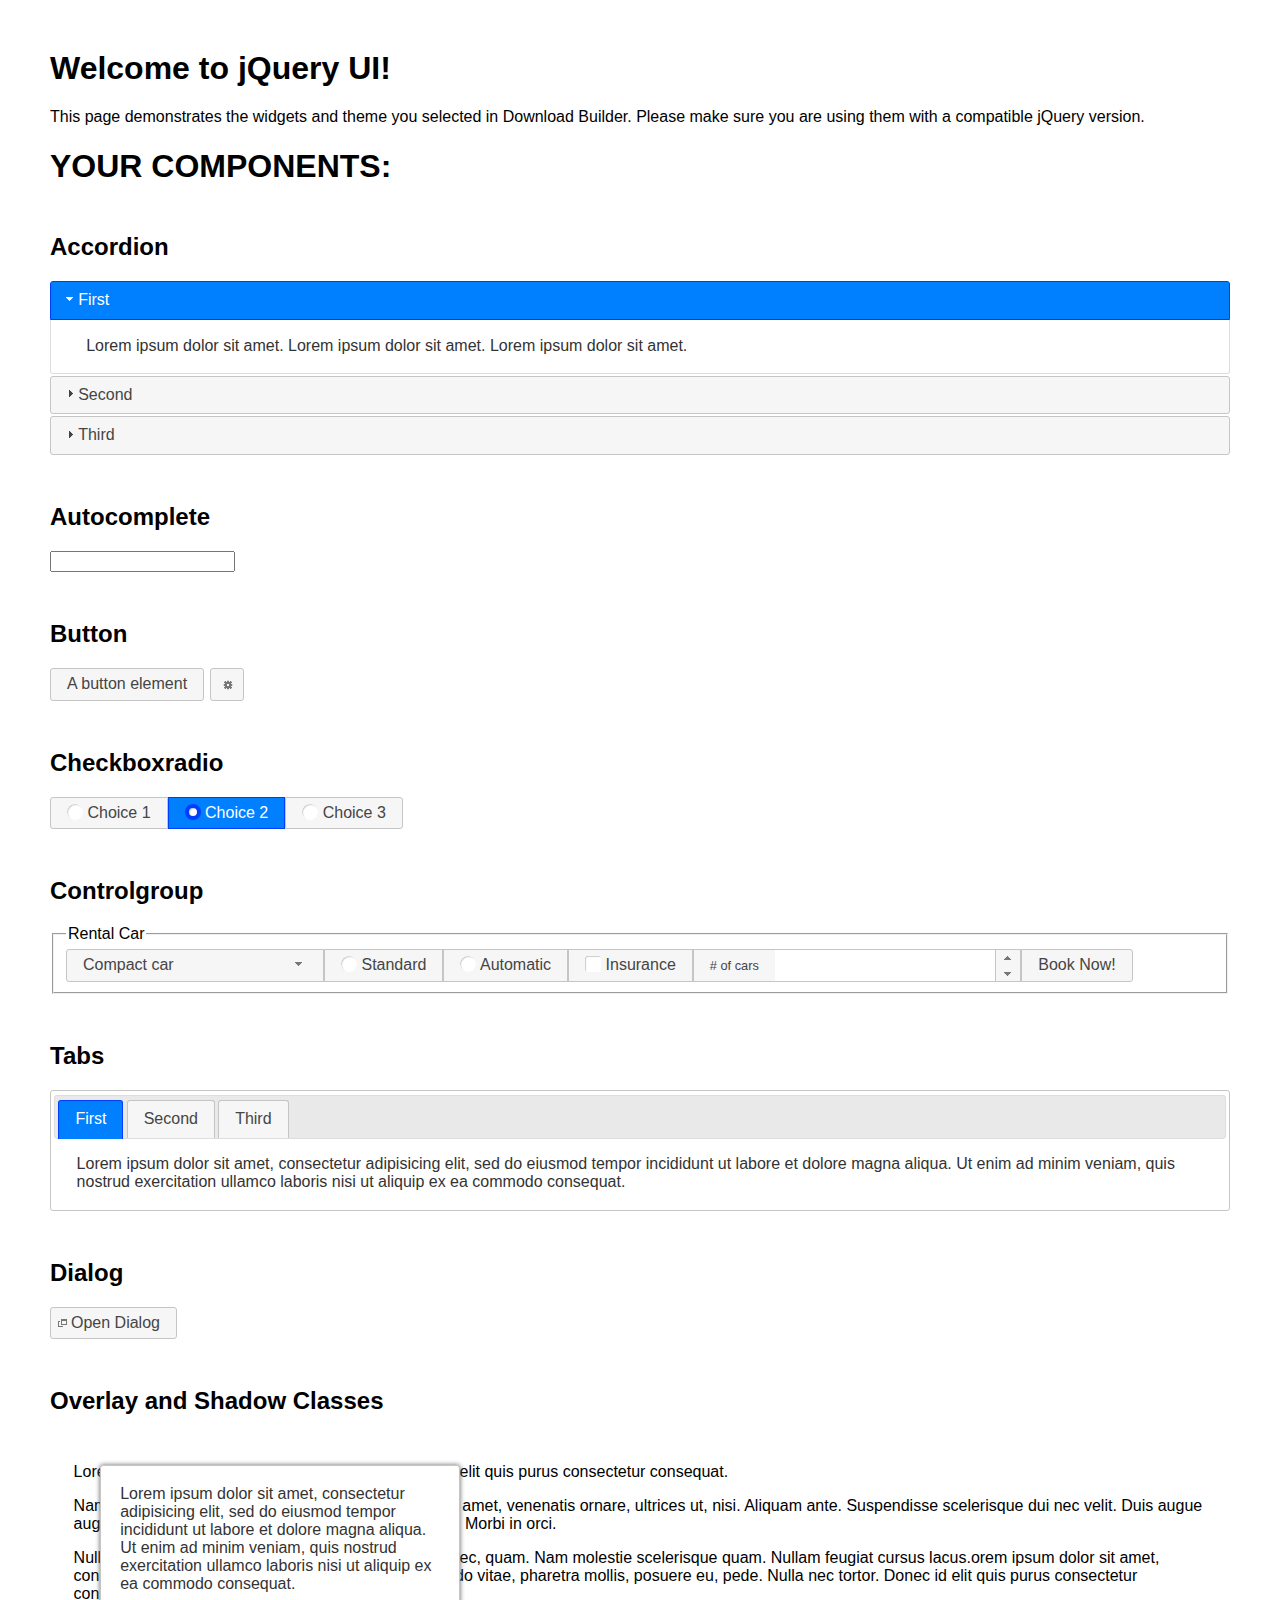
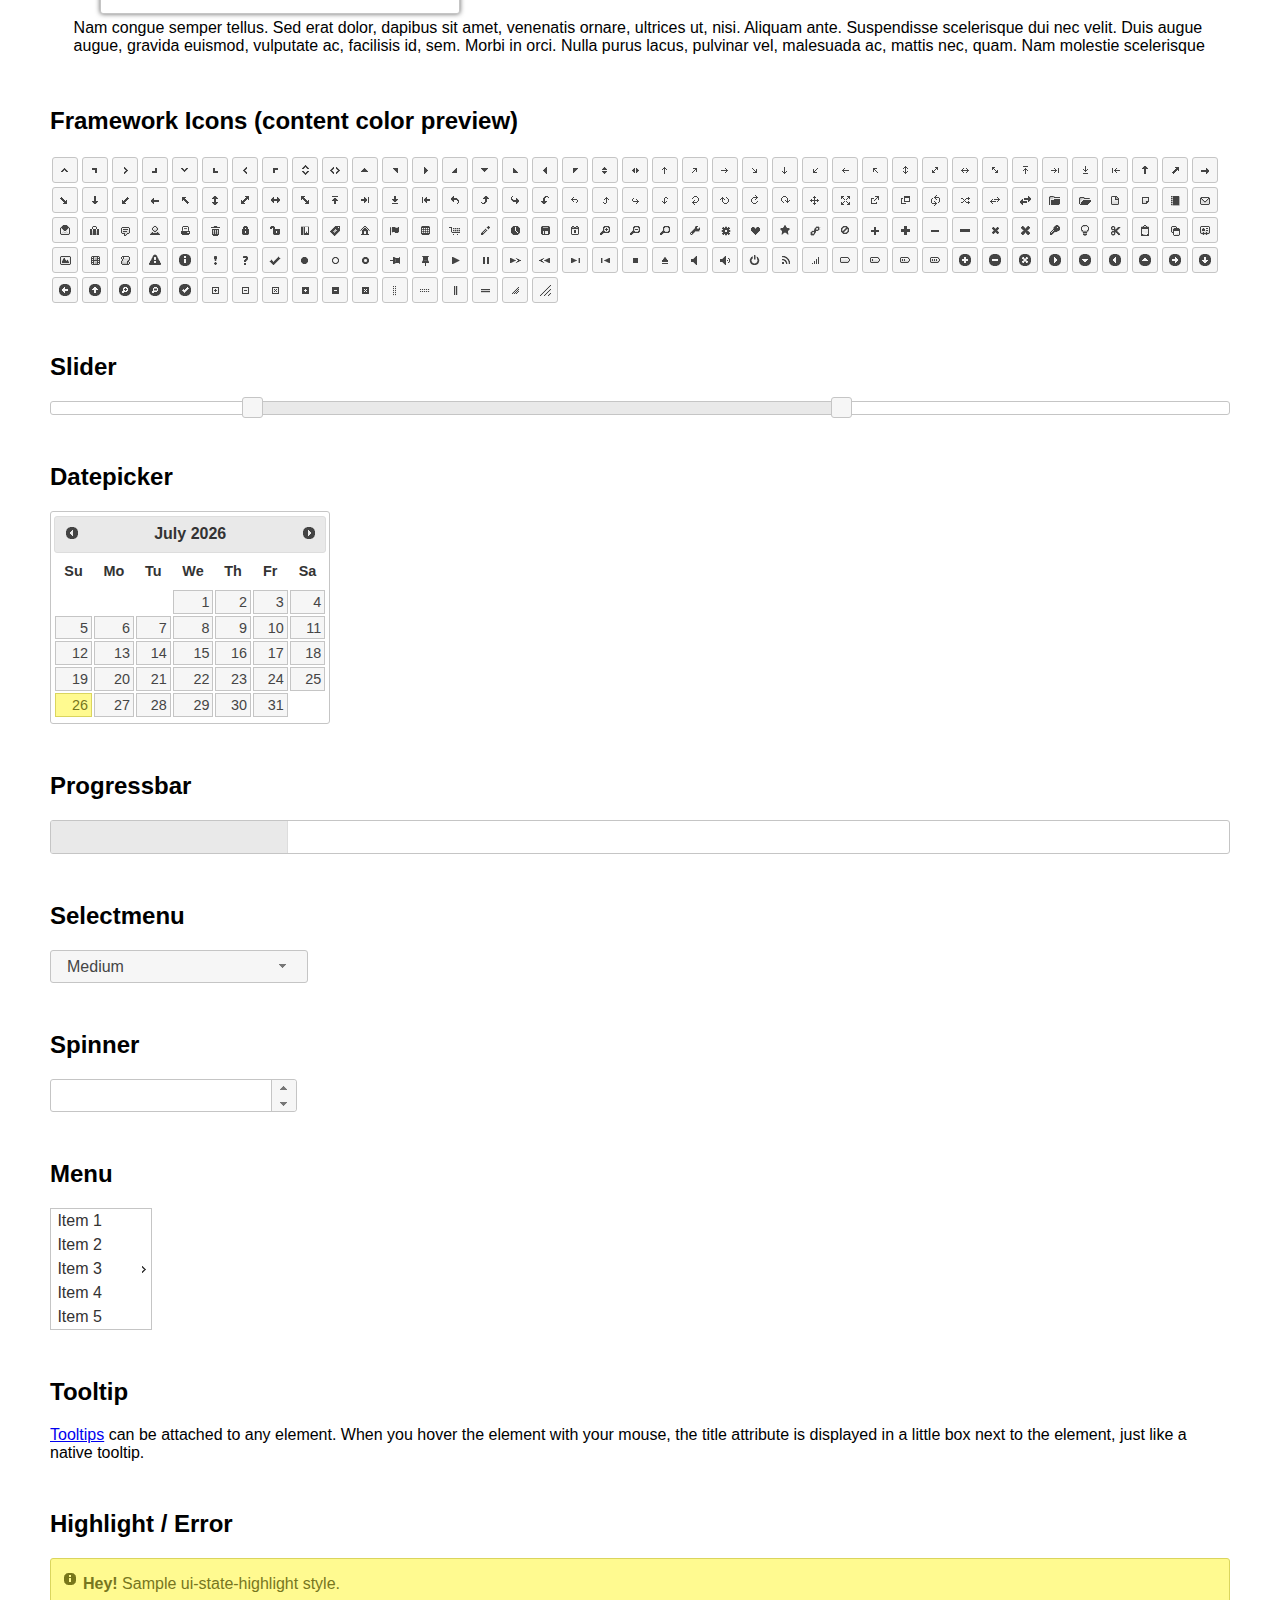
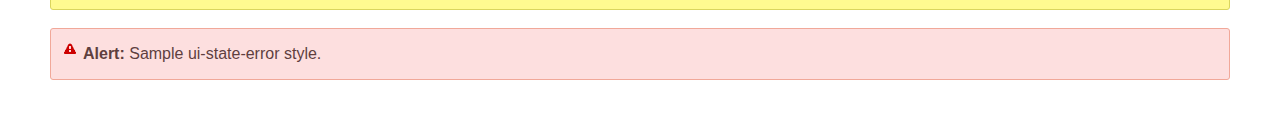
<file: jquery-ui-1.12.1/index.html>
<!doctype html>
<html lang="us">
<head>
	<meta charset="utf-8">
	<title>jQuery UI Example Page</title>
	<link href="jquery-ui.css" rel="stylesheet">
	<style>
	body{
		font-family: "Trebuchet MS", sans-serif;
		margin: 50px;
	}
	.demoHeaders {
		margin-top: 2em;
	}
	#dialog-link {
		padding: .4em 1em .4em 20px;
		text-decoration: none;
		position: relative;
	}
	#dialog-link span.ui-icon {
		margin: 0 5px 0 0;
		position: absolute;
		left: .2em;
		top: 50%;
		margin-top: -8px;
	}
	#icons {
		margin: 0;
		padding: 0;
	}
	#icons li {
		margin: 2px;
		position: relative;
		padding: 4px 0;
		cursor: pointer;
		float: left;
		list-style: none;
	}
	#icons span.ui-icon {
		float: left;
		margin: 0 4px;
	}
	.fakewindowcontain .ui-widget-overlay {
		position: absolute;
	}
	select {
		width: 200px;
	}
	</style>
</head>
<body>

<h1>Welcome to jQuery UI!</h1>

<div class="ui-widget">
	<p>This page demonstrates the widgets and theme you selected in Download Builder. Please make sure you are using them with a compatible jQuery version.</p>
</div>

<h1>YOUR COMPONENTS:</h1>


<!-- Accordion -->
<h2 class="demoHeaders">Accordion</h2>
<div id="accordion">
	<h3>First</h3>
	<div>Lorem ipsum dolor sit amet. Lorem ipsum dolor sit amet. Lorem ipsum dolor sit amet.</div>
	<h3>Second</h3>
	<div>Phasellus mattis tincidunt nibh.</div>
	<h3>Third</h3>
	<div>Nam dui erat, auctor a, dignissim quis.</div>
</div>



<!-- Autocomplete -->
<h2 class="demoHeaders">Autocomplete</h2>
<div>
	<input id="autocomplete" title="type &quot;a&quot;">
</div>



<!-- Button -->
<h2 class="demoHeaders">Button</h2>
<button id="button">A button element</button>
<button id="button-icon">An icon-only button</button>



<!-- Checkboxradio -->
<h2 class="demoHeaders">Checkboxradio</h2>
<form style="margin-top: 1em;">
	<div id="radioset">
		<input type="radio" id="radio1" name="radio"><label for="radio1">Choice 1</label>
		<input type="radio" id="radio2" name="radio" checked="checked"><label for="radio2">Choice 2</label>
		<input type="radio" id="radio3" name="radio"><label for="radio3">Choice 3</label>
	</div>
</form>



<!-- Controlgroup -->
<h2 class="demoHeaders">Controlgroup</h2>
<fieldset>
	<legend>Rental Car</legend>
	<div id="controlgroup">
		<select id="car-type">
			<option>Compact car</option>
			<option>Midsize car</option>
			<option>Full size car</option>
			<option>SUV</option>
			<option>Luxury</option>
			<option>Truck</option>
			<option>Van</option>
		</select>
		<label for="transmission-standard">Standard</label>
		<input type="radio" name="transmission" id="transmission-standard">
		<label for="transmission-automatic">Automatic</label>
		<input type="radio" name="transmission" id="transmission-automatic">
		<label for="insurance">Insurance</label>
		<input type="checkbox" name="insurance" id="insurance">
		<label for="horizontal-spinner" class="ui-controlgroup-label"># of cars</label>
		<input id="horizontal-spinner" class="ui-spinner-input">
		<button>Book Now!</button>
	</div>
</fieldset>



<!-- Tabs -->
<h2 class="demoHeaders">Tabs</h2>
<div id="tabs">
	<ul>
		<li><a href="#tabs-1">First</a></li>
		<li><a href="#tabs-2">Second</a></li>
		<li><a href="#tabs-3">Third</a></li>
	</ul>
	<div id="tabs-1">Lorem ipsum dolor sit amet, consectetur adipisicing elit, sed do eiusmod tempor incididunt ut labore et dolore magna aliqua. Ut enim ad minim veniam, quis nostrud exercitation ullamco laboris nisi ut aliquip ex ea commodo consequat.</div>
	<div id="tabs-2">Phasellus mattis tincidunt nibh. Cras orci urna, blandit id, pretium vel, aliquet ornare, felis. Maecenas scelerisque sem non nisl. Fusce sed lorem in enim dictum bibendum.</div>
	<div id="tabs-3">Nam dui erat, auctor a, dignissim quis, sollicitudin eu, felis. Pellentesque nisi urna, interdum eget, sagittis et, consequat vestibulum, lacus. Mauris porttitor ullamcorper augue.</div>
</div>



<h2 class="demoHeaders">Dialog</h2>
<p>
	<button id="dialog-link" class="ui-button ui-corner-all ui-widget">
		<span class="ui-icon ui-icon-newwin"></span>Open Dialog
	</button>
</p>

<h2 class="demoHeaders">Overlay and Shadow Classes</h2>
<div style="position: relative; width: 96%; height: 200px; padding:1% 2%; overflow:hidden;" class="fakewindowcontain">
	<p>Lorem ipsum dolor sit amet,  Nulla nec tortor. Donec id elit quis purus consectetur consequat. </p><p>Nam congue semper tellus. Sed erat dolor, dapibus sit amet, venenatis ornare, ultrices ut, nisi. Aliquam ante. Suspendisse scelerisque dui nec velit. Duis augue augue, gravida euismod, vulputate ac, facilisis id, sem. Morbi in orci. </p><p>Nulla purus lacus, pulvinar vel, malesuada ac, mattis nec, quam. Nam molestie scelerisque quam. Nullam feugiat cursus lacus.orem ipsum dolor sit amet, consectetur adipiscing elit. Donec libero risus, commodo vitae, pharetra mollis, posuere eu, pede. Nulla nec tortor. Donec id elit quis purus consectetur consequat. </p><p>Nam congue semper tellus. Sed erat dolor, dapibus sit amet, venenatis ornare, ultrices ut, nisi. Aliquam ante. Suspendisse scelerisque dui nec velit. Duis augue augue, gravida euismod, vulputate ac, facilisis id, sem. Morbi in orci. Nulla purus lacus, pulvinar vel, malesuada ac, mattis nec, quam. Nam molestie scelerisque quam. </p><p>Nullam feugiat cursus lacus.orem ipsum dolor sit amet, consectetur adipiscing elit. Donec libero risus, commodo vitae, pharetra mollis, posuere eu, pede. Nulla nec tortor. Donec id elit quis purus consectetur consequat. Nam congue semper tellus. Sed erat dolor, dapibus sit amet, venenatis ornare, ultrices ut, nisi. Aliquam ante. </p><p>Suspendisse scelerisque dui nec velit. Duis augue augue, gravida euismod, vulputate ac, facilisis id, sem. Morbi in orci. Nulla purus lacus, pulvinar vel, malesuada ac, mattis nec, quam. Nam molestie scelerisque quam. Nullam feugiat cursus lacus.orem ipsum dolor sit amet, consectetur adipiscing elit. Donec libero risus, commodo vitae, pharetra mollis, posuere eu, pede. Nulla nec tortor. Donec id elit quis purus consectetur consequat. Nam congue semper tellus. Sed erat dolor, dapibus sit amet, venenatis ornare, ultrices ut, nisi. </p>

	<!-- ui-dialog -->
	<div class="ui-widget-overlay ui-front"></div>
	<div style="position: absolute; width: 320px; left: 50px; top: 30px; padding: 1.2em" class="ui-widget ui-front ui-widget-content ui-corner-all ui-widget-shadow">
		Lorem ipsum dolor sit amet, consectetur adipisicing elit, sed do eiusmod tempor incididunt ut labore et dolore magna aliqua. Ut enim ad minim veniam, quis nostrud exercitation ullamco laboris nisi ut aliquip ex ea commodo consequat.
	</div>

</div>

<!-- ui-dialog -->
<div id="dialog" title="Dialog Title">
	<p>Lorem ipsum dolor sit amet, consectetur adipisicing elit, sed do eiusmod tempor incididunt ut labore et dolore magna aliqua. Ut enim ad minim veniam, quis nostrud exercitation ullamco laboris nisi ut aliquip ex ea commodo consequat.</p>
</div>



<h2 class="demoHeaders">Framework Icons (content color preview)</h2>
<ul id="icons" class="ui-widget ui-helper-clearfix">
	<li class="ui-state-default ui-corner-all" title=".ui-icon-caret-1-n"><span class="ui-icon ui-icon-caret-1-n"></span></li>
	<li class="ui-state-default ui-corner-all" title=".ui-icon-caret-1-ne"><span class="ui-icon ui-icon-caret-1-ne"></span></li>
	<li class="ui-state-default ui-corner-all" title=".ui-icon-caret-1-e"><span class="ui-icon ui-icon-caret-1-e"></span></li>
	<li class="ui-state-default ui-corner-all" title=".ui-icon-caret-1-se"><span class="ui-icon ui-icon-caret-1-se"></span></li>
	<li class="ui-state-default ui-corner-all" title=".ui-icon-caret-1-s"><span class="ui-icon ui-icon-caret-1-s"></span></li>
	<li class="ui-state-default ui-corner-all" title=".ui-icon-caret-1-sw"><span class="ui-icon ui-icon-caret-1-sw"></span></li>
	<li class="ui-state-default ui-corner-all" title=".ui-icon-caret-1-w"><span class="ui-icon ui-icon-caret-1-w"></span></li>
	<li class="ui-state-default ui-corner-all" title=".ui-icon-caret-1-nw"><span class="ui-icon ui-icon-caret-1-nw"></span></li>
	<li class="ui-state-default ui-corner-all" title=".ui-icon-caret-2-n-s"><span class="ui-icon ui-icon-caret-2-n-s"></span></li>
	<li class="ui-state-default ui-corner-all" title=".ui-icon-caret-2-e-w"><span class="ui-icon ui-icon-caret-2-e-w"></span></li>
	<li class="ui-state-default ui-corner-all" title=".ui-icon-triangle-1-n"><span class="ui-icon ui-icon-triangle-1-n"></span></li>
	<li class="ui-state-default ui-corner-all" title=".ui-icon-triangle-1-ne"><span class="ui-icon ui-icon-triangle-1-ne"></span></li>
	<li class="ui-state-default ui-corner-all" title=".ui-icon-triangle-1-e"><span class="ui-icon ui-icon-triangle-1-e"></span></li>
	<li class="ui-state-default ui-corner-all" title=".ui-icon-triangle-1-se"><span class="ui-icon ui-icon-triangle-1-se"></span></li>
	<li class="ui-state-default ui-corner-all" title=".ui-icon-triangle-1-s"><span class="ui-icon ui-icon-triangle-1-s"></span></li>
	<li class="ui-state-default ui-corner-all" title=".ui-icon-triangle-1-sw"><span class="ui-icon ui-icon-triangle-1-sw"></span></li>
	<li class="ui-state-default ui-corner-all" title=".ui-icon-triangle-1-w"><span class="ui-icon ui-icon-triangle-1-w"></span></li>
	<li class="ui-state-default ui-corner-all" title=".ui-icon-triangle-1-nw"><span class="ui-icon ui-icon-triangle-1-nw"></span></li>
	<li class="ui-state-default ui-corner-all" title=".ui-icon-triangle-2-n-s"><span class="ui-icon ui-icon-triangle-2-n-s"></span></li>
	<li class="ui-state-default ui-corner-all" title=".ui-icon-triangle-2-e-w"><span class="ui-icon ui-icon-triangle-2-e-w"></span></li>
	<li class="ui-state-default ui-corner-all" title=".ui-icon-arrow-1-n"><span class="ui-icon ui-icon-arrow-1-n"></span></li>
	<li class="ui-state-default ui-corner-all" title=".ui-icon-arrow-1-ne"><span class="ui-icon ui-icon-arrow-1-ne"></span></li>
	<li class="ui-state-default ui-corner-all" title=".ui-icon-arrow-1-e"><span class="ui-icon ui-icon-arrow-1-e"></span></li>
	<li class="ui-state-default ui-corner-all" title=".ui-icon-arrow-1-se"><span class="ui-icon ui-icon-arrow-1-se"></span></li>
	<li class="ui-state-default ui-corner-all" title=".ui-icon-arrow-1-s"><span class="ui-icon ui-icon-arrow-1-s"></span></li>
	<li class="ui-state-default ui-corner-all" title=".ui-icon-arrow-1-sw"><span class="ui-icon ui-icon-arrow-1-sw"></span></li>
	<li class="ui-state-default ui-corner-all" title=".ui-icon-arrow-1-w"><span class="ui-icon ui-icon-arrow-1-w"></span></li>
	<li class="ui-state-default ui-corner-all" title=".ui-icon-arrow-1-nw"><span class="ui-icon ui-icon-arrow-1-nw"></span></li>
	<li class="ui-state-default ui-corner-all" title=".ui-icon-arrow-2-n-s"><span class="ui-icon ui-icon-arrow-2-n-s"></span></li>
	<li class="ui-state-default ui-corner-all" title=".ui-icon-arrow-2-ne-sw"><span class="ui-icon ui-icon-arrow-2-ne-sw"></span></li>
	<li class="ui-state-default ui-corner-all" title=".ui-icon-arrow-2-e-w"><span class="ui-icon ui-icon-arrow-2-e-w"></span></li>
	<li class="ui-state-default ui-corner-all" title=".ui-icon-arrow-2-se-nw"><span class="ui-icon ui-icon-arrow-2-se-nw"></span></li>
	<li class="ui-state-default ui-corner-all" title=".ui-icon-arrowstop-1-n"><span class="ui-icon ui-icon-arrowstop-1-n"></span></li>
	<li class="ui-state-default ui-corner-all" title=".ui-icon-arrowstop-1-e"><span class="ui-icon ui-icon-arrowstop-1-e"></span></li>
	<li class="ui-state-default ui-corner-all" title=".ui-icon-arrowstop-1-s"><span class="ui-icon ui-icon-arrowstop-1-s"></span></li>
	<li class="ui-state-default ui-corner-all" title=".ui-icon-arrowstop-1-w"><span class="ui-icon ui-icon-arrowstop-1-w"></span></li>
	<li class="ui-state-default ui-corner-all" title=".ui-icon-arrowthick-1-n"><span class="ui-icon ui-icon-arrowthick-1-n"></span></li>
	<li class="ui-state-default ui-corner-all" title=".ui-icon-arrowthick-1-ne"><span class="ui-icon ui-icon-arrowthick-1-ne"></span></li>
	<li class="ui-state-default ui-corner-all" title=".ui-icon-arrowthick-1-e"><span class="ui-icon ui-icon-arrowthick-1-e"></span></li>
	<li class="ui-state-default ui-corner-all" title=".ui-icon-arrowthick-1-se"><span class="ui-icon ui-icon-arrowthick-1-se"></span></li>
	<li class="ui-state-default ui-corner-all" title=".ui-icon-arrowthick-1-s"><span class="ui-icon ui-icon-arrowthick-1-s"></span></li>
	<li class="ui-state-default ui-corner-all" title=".ui-icon-arrowthick-1-sw"><span class="ui-icon ui-icon-arrowthick-1-sw"></span></li>
	<li class="ui-state-default ui-corner-all" title=".ui-icon-arrowthick-1-w"><span class="ui-icon ui-icon-arrowthick-1-w"></span></li>
	<li class="ui-state-default ui-corner-all" title=".ui-icon-arrowthick-1-nw"><span class="ui-icon ui-icon-arrowthick-1-nw"></span></li>
	<li class="ui-state-default ui-corner-all" title=".ui-icon-arrowthick-2-n-s"><span class="ui-icon ui-icon-arrowthick-2-n-s"></span></li>
	<li class="ui-state-default ui-corner-all" title=".ui-icon-arrowthick-2-ne-sw"><span class="ui-icon ui-icon-arrowthick-2-ne-sw"></span></li>
	<li class="ui-state-default ui-corner-all" title=".ui-icon-arrowthick-2-e-w"><span class="ui-icon ui-icon-arrowthick-2-e-w"></span></li>
	<li class="ui-state-default ui-corner-all" title=".ui-icon-arrowthick-2-se-nw"><span class="ui-icon ui-icon-arrowthick-2-se-nw"></span></li>
	<li class="ui-state-default ui-corner-all" title=".ui-icon-arrowthickstop-1-n"><span class="ui-icon ui-icon-arrowthickstop-1-n"></span></li>
	<li class="ui-state-default ui-corner-all" title=".ui-icon-arrowthickstop-1-e"><span class="ui-icon ui-icon-arrowthickstop-1-e"></span></li>
	<li class="ui-state-default ui-corner-all" title=".ui-icon-arrowthickstop-1-s"><span class="ui-icon ui-icon-arrowthickstop-1-s"></span></li>
	<li class="ui-state-default ui-corner-all" title=".ui-icon-arrowthickstop-1-w"><span class="ui-icon ui-icon-arrowthickstop-1-w"></span></li>
	<li class="ui-state-default ui-corner-all" title=".ui-icon-arrowreturnthick-1-w"><span class="ui-icon ui-icon-arrowreturnthick-1-w"></span></li>
	<li class="ui-state-default ui-corner-all" title=".ui-icon-arrowreturnthick-1-n"><span class="ui-icon ui-icon-arrowreturnthick-1-n"></span></li>
	<li class="ui-state-default ui-corner-all" title=".ui-icon-arrowreturnthick-1-e"><span class="ui-icon ui-icon-arrowreturnthick-1-e"></span></li>
	<li class="ui-state-default ui-corner-all" title=".ui-icon-arrowreturnthick-1-s"><span class="ui-icon ui-icon-arrowreturnthick-1-s"></span></li>
	<li class="ui-state-default ui-corner-all" title=".ui-icon-arrowreturn-1-w"><span class="ui-icon ui-icon-arrowreturn-1-w"></span></li>
	<li class="ui-state-default ui-corner-all" title=".ui-icon-arrowreturn-1-n"><span class="ui-icon ui-icon-arrowreturn-1-n"></span></li>
	<li class="ui-state-default ui-corner-all" title=".ui-icon-arrowreturn-1-e"><span class="ui-icon ui-icon-arrowreturn-1-e"></span></li>
	<li class="ui-state-default ui-corner-all" title=".ui-icon-arrowreturn-1-s"><span class="ui-icon ui-icon-arrowreturn-1-s"></span></li>
	<li class="ui-state-default ui-corner-all" title=".ui-icon-arrowrefresh-1-w"><span class="ui-icon ui-icon-arrowrefresh-1-w"></span></li>
	<li class="ui-state-default ui-corner-all" title=".ui-icon-arrowrefresh-1-n"><span class="ui-icon ui-icon-arrowrefresh-1-n"></span></li>
	<li class="ui-state-default ui-corner-all" title=".ui-icon-arrowrefresh-1-e"><span class="ui-icon ui-icon-arrowrefresh-1-e"></span></li>
	<li class="ui-state-default ui-corner-all" title=".ui-icon-arrowrefresh-1-s"><span class="ui-icon ui-icon-arrowrefresh-1-s"></span></li>
	<li class="ui-state-default ui-corner-all" title=".ui-icon-arrow-4"><span class="ui-icon ui-icon-arrow-4"></span></li>
	<li class="ui-state-default ui-corner-all" title=".ui-icon-arrow-4-diag"><span class="ui-icon ui-icon-arrow-4-diag"></span></li>
	<li class="ui-state-default ui-corner-all" title=".ui-icon-extlink"><span class="ui-icon ui-icon-extlink"></span></li>
	<li class="ui-state-default ui-corner-all" title=".ui-icon-newwin"><span class="ui-icon ui-icon-newwin"></span></li>
	<li class="ui-state-default ui-corner-all" title=".ui-icon-refresh"><span class="ui-icon ui-icon-refresh"></span></li>
	<li class="ui-state-default ui-corner-all" title=".ui-icon-shuffle"><span class="ui-icon ui-icon-shuffle"></span></li>
	<li class="ui-state-default ui-corner-all" title=".ui-icon-transfer-e-w"><span class="ui-icon ui-icon-transfer-e-w"></span></li>
	<li class="ui-state-default ui-corner-all" title=".ui-icon-transferthick-e-w"><span class="ui-icon ui-icon-transferthick-e-w"></span></li>
	<li class="ui-state-default ui-corner-all" title=".ui-icon-folder-collapsed"><span class="ui-icon ui-icon-folder-collapsed"></span></li>
	<li class="ui-state-default ui-corner-all" title=".ui-icon-folder-open"><span class="ui-icon ui-icon-folder-open"></span></li>
	<li class="ui-state-default ui-corner-all" title=".ui-icon-document"><span class="ui-icon ui-icon-document"></span></li>
	<li class="ui-state-default ui-corner-all" title=".ui-icon-document-b"><span class="ui-icon ui-icon-document-b"></span></li>
	<li class="ui-state-default ui-corner-all" title=".ui-icon-note"><span class="ui-icon ui-icon-note"></span></li>
	<li class="ui-state-default ui-corner-all" title=".ui-icon-mail-closed"><span class="ui-icon ui-icon-mail-closed"></span></li>
	<li class="ui-state-default ui-corner-all" title=".ui-icon-mail-open"><span class="ui-icon ui-icon-mail-open"></span></li>
	<li class="ui-state-default ui-corner-all" title=".ui-icon-suitcase"><span class="ui-icon ui-icon-suitcase"></span></li>
	<li class="ui-state-default ui-corner-all" title=".ui-icon-comment"><span class="ui-icon ui-icon-comment"></span></li>
	<li class="ui-state-default ui-corner-all" title=".ui-icon-person"><span class="ui-icon ui-icon-person"></span></li>
	<li class="ui-state-default ui-corner-all" title=".ui-icon-print"><span class="ui-icon ui-icon-print"></span></li>
	<li class="ui-state-default ui-corner-all" title=".ui-icon-trash"><span class="ui-icon ui-icon-trash"></span></li>
	<li class="ui-state-default ui-corner-all" title=".ui-icon-locked"><span class="ui-icon ui-icon-locked"></span></li>
	<li class="ui-state-default ui-corner-all" title=".ui-icon-unlocked"><span class="ui-icon ui-icon-unlocked"></span></li>
	<li class="ui-state-default ui-corner-all" title=".ui-icon-bookmark"><span class="ui-icon ui-icon-bookmark"></span></li>
	<li class="ui-state-default ui-corner-all" title=".ui-icon-tag"><span class="ui-icon ui-icon-tag"></span></li>
	<li class="ui-state-default ui-corner-all" title=".ui-icon-home"><span class="ui-icon ui-icon-home"></span></li>
	<li class="ui-state-default ui-corner-all" title=".ui-icon-flag"><span class="ui-icon ui-icon-flag"></span></li>
	<li class="ui-state-default ui-corner-all" title=".ui-icon-calculator"><span class="ui-icon ui-icon-calculator"></span></li>
	<li class="ui-state-default ui-corner-all" title=".ui-icon-cart"><span class="ui-icon ui-icon-cart"></span></li>
	<li class="ui-state-default ui-corner-all" title=".ui-icon-pencil"><span class="ui-icon ui-icon-pencil"></span></li>
	<li class="ui-state-default ui-corner-all" title=".ui-icon-clock"><span class="ui-icon ui-icon-clock"></span></li>
	<li class="ui-state-default ui-corner-all" title=".ui-icon-disk"><span class="ui-icon ui-icon-disk"></span></li>
	<li class="ui-state-default ui-corner-all" title=".ui-icon-calendar"><span class="ui-icon ui-icon-calendar"></span></li>
	<li class="ui-state-default ui-corner-all" title=".ui-icon-zoomin"><span class="ui-icon ui-icon-zoomin"></span></li>
	<li class="ui-state-default ui-corner-all" title=".ui-icon-zoomout"><span class="ui-icon ui-icon-zoomout"></span></li>
	<li class="ui-state-default ui-corner-all" title=".ui-icon-search"><span class="ui-icon ui-icon-search"></span></li>
	<li class="ui-state-default ui-corner-all" title=".ui-icon-wrench"><span class="ui-icon ui-icon-wrench"></span></li>
	<li class="ui-state-default ui-corner-all" title=".ui-icon-gear"><span class="ui-icon ui-icon-gear"></span></li>
	<li class="ui-state-default ui-corner-all" title=".ui-icon-heart"><span class="ui-icon ui-icon-heart"></span></li>
	<li class="ui-state-default ui-corner-all" title=".ui-icon-star"><span class="ui-icon ui-icon-star"></span></li>
	<li class="ui-state-default ui-corner-all" title=".ui-icon-link"><span class="ui-icon ui-icon-link"></span></li>
	<li class="ui-state-default ui-corner-all" title=".ui-icon-cancel"><span class="ui-icon ui-icon-cancel"></span></li>
	<li class="ui-state-default ui-corner-all" title=".ui-icon-plus"><span class="ui-icon ui-icon-plus"></span></li>
	<li class="ui-state-default ui-corner-all" title=".ui-icon-plusthick"><span class="ui-icon ui-icon-plusthick"></span></li>
	<li class="ui-state-default ui-corner-all" title=".ui-icon-minus"><span class="ui-icon ui-icon-minus"></span></li>
	<li class="ui-state-default ui-corner-all" title=".ui-icon-minusthick"><span class="ui-icon ui-icon-minusthick"></span></li>
	<li class="ui-state-default ui-corner-all" title=".ui-icon-close"><span class="ui-icon ui-icon-close"></span></li>
	<li class="ui-state-default ui-corner-all" title=".ui-icon-closethick"><span class="ui-icon ui-icon-closethick"></span></li>
	<li class="ui-state-default ui-corner-all" title=".ui-icon-key"><span class="ui-icon ui-icon-key"></span></li>
	<li class="ui-state-default ui-corner-all" title=".ui-icon-lightbulb"><span class="ui-icon ui-icon-lightbulb"></span></li>
	<li class="ui-state-default ui-corner-all" title=".ui-icon-scissors"><span class="ui-icon ui-icon-scissors"></span></li>
	<li class="ui-state-default ui-corner-all" title=".ui-icon-clipboard"><span class="ui-icon ui-icon-clipboard"></span></li>
	<li class="ui-state-default ui-corner-all" title=".ui-icon-copy"><span class="ui-icon ui-icon-copy"></span></li>
	<li class="ui-state-default ui-corner-all" title=".ui-icon-contact"><span class="ui-icon ui-icon-contact"></span></li>
	<li class="ui-state-default ui-corner-all" title=".ui-icon-image"><span class="ui-icon ui-icon-image"></span></li>
	<li class="ui-state-default ui-corner-all" title=".ui-icon-video"><span class="ui-icon ui-icon-video"></span></li>
	<li class="ui-state-default ui-corner-all" title=".ui-icon-script"><span class="ui-icon ui-icon-script"></span></li>
	<li class="ui-state-default ui-corner-all" title=".ui-icon-alert"><span class="ui-icon ui-icon-alert"></span></li>
	<li class="ui-state-default ui-corner-all" title=".ui-icon-info"><span class="ui-icon ui-icon-info"></span></li>
	<li class="ui-state-default ui-corner-all" title=".ui-icon-notice"><span class="ui-icon ui-icon-notice"></span></li>
	<li class="ui-state-default ui-corner-all" title=".ui-icon-help"><span class="ui-icon ui-icon-help"></span></li>
	<li class="ui-state-default ui-corner-all" title=".ui-icon-check"><span class="ui-icon ui-icon-check"></span></li>
	<li class="ui-state-default ui-corner-all" title=".ui-icon-bullet"><span class="ui-icon ui-icon-bullet"></span></li>
	<li class="ui-state-default ui-corner-all" title=".ui-icon-radio-off"><span class="ui-icon ui-icon-radio-off"></span></li>
	<li class="ui-state-default ui-corner-all" title=".ui-icon-radio-on"><span class="ui-icon ui-icon-radio-on"></span></li>
	<li class="ui-state-default ui-corner-all" title=".ui-icon-pin-w"><span class="ui-icon ui-icon-pin-w"></span></li>
	<li class="ui-state-default ui-corner-all" title=".ui-icon-pin-s"><span class="ui-icon ui-icon-pin-s"></span></li>
	<li class="ui-state-default ui-corner-all" title=".ui-icon-play"><span class="ui-icon ui-icon-play"></span></li>
	<li class="ui-state-default ui-corner-all" title=".ui-icon-pause"><span class="ui-icon ui-icon-pause"></span></li>
	<li class="ui-state-default ui-corner-all" title=".ui-icon-seek-next"><span class="ui-icon ui-icon-seek-next"></span></li>
	<li class="ui-state-default ui-corner-all" title=".ui-icon-seek-prev"><span class="ui-icon ui-icon-seek-prev"></span></li>
	<li class="ui-state-default ui-corner-all" title=".ui-icon-seek-end"><span class="ui-icon ui-icon-seek-end"></span></li>
	<li class="ui-state-default ui-corner-all" title=".ui-icon-seek-first"><span class="ui-icon ui-icon-seek-first"></span></li>
	<li class="ui-state-default ui-corner-all" title=".ui-icon-stop"><span class="ui-icon ui-icon-stop"></span></li>
	<li class="ui-state-default ui-corner-all" title=".ui-icon-eject"><span class="ui-icon ui-icon-eject"></span></li>
	<li class="ui-state-default ui-corner-all" title=".ui-icon-volume-off"><span class="ui-icon ui-icon-volume-off"></span></li>
	<li class="ui-state-default ui-corner-all" title=".ui-icon-volume-on"><span class="ui-icon ui-icon-volume-on"></span></li>
	<li class="ui-state-default ui-corner-all" title=".ui-icon-power"><span class="ui-icon ui-icon-power"></span></li>
	<li class="ui-state-default ui-corner-all" title=".ui-icon-signal-diag"><span class="ui-icon ui-icon-signal-diag"></span></li>
	<li class="ui-state-default ui-corner-all" title=".ui-icon-signal"><span class="ui-icon ui-icon-signal"></span></li>
	<li class="ui-state-default ui-corner-all" title=".ui-icon-battery-0"><span class="ui-icon ui-icon-battery-0"></span></li>
	<li class="ui-state-default ui-corner-all" title=".ui-icon-battery-1"><span class="ui-icon ui-icon-battery-1"></span></li>
	<li class="ui-state-default ui-corner-all" title=".ui-icon-battery-2"><span class="ui-icon ui-icon-battery-2"></span></li>
	<li class="ui-state-default ui-corner-all" title=".ui-icon-battery-3"><span class="ui-icon ui-icon-battery-3"></span></li>
	<li class="ui-state-default ui-corner-all" title=".ui-icon-circle-plus"><span class="ui-icon ui-icon-circle-plus"></span></li>
	<li class="ui-state-default ui-corner-all" title=".ui-icon-circle-minus"><span class="ui-icon ui-icon-circle-minus"></span></li>
	<li class="ui-state-default ui-corner-all" title=".ui-icon-circle-close"><span class="ui-icon ui-icon-circle-close"></span></li>
	<li class="ui-state-default ui-corner-all" title=".ui-icon-circle-triangle-e"><span class="ui-icon ui-icon-circle-triangle-e"></span></li>
	<li class="ui-state-default ui-corner-all" title=".ui-icon-circle-triangle-s"><span class="ui-icon ui-icon-circle-triangle-s"></span></li>
	<li class="ui-state-default ui-corner-all" title=".ui-icon-circle-triangle-w"><span class="ui-icon ui-icon-circle-triangle-w"></span></li>
	<li class="ui-state-default ui-corner-all" title=".ui-icon-circle-triangle-n"><span class="ui-icon ui-icon-circle-triangle-n"></span></li>
	<li class="ui-state-default ui-corner-all" title=".ui-icon-circle-arrow-e"><span class="ui-icon ui-icon-circle-arrow-e"></span></li>
	<li class="ui-state-default ui-corner-all" title=".ui-icon-circle-arrow-s"><span class="ui-icon ui-icon-circle-arrow-s"></span></li>
	<li class="ui-state-default ui-corner-all" title=".ui-icon-circle-arrow-w"><span class="ui-icon ui-icon-circle-arrow-w"></span></li>
	<li class="ui-state-default ui-corner-all" title=".ui-icon-circle-arrow-n"><span class="ui-icon ui-icon-circle-arrow-n"></span></li>
	<li class="ui-state-default ui-corner-all" title=".ui-icon-circle-zoomin"><span class="ui-icon ui-icon-circle-zoomin"></span></li>
	<li class="ui-state-default ui-corner-all" title=".ui-icon-circle-zoomout"><span class="ui-icon ui-icon-circle-zoomout"></span></li>
	<li class="ui-state-default ui-corner-all" title=".ui-icon-circle-check"><span class="ui-icon ui-icon-circle-check"></span></li>
	<li class="ui-state-default ui-corner-all" title=".ui-icon-circlesmall-plus"><span class="ui-icon ui-icon-circlesmall-plus"></span></li>
	<li class="ui-state-default ui-corner-all" title=".ui-icon-circlesmall-minus"><span class="ui-icon ui-icon-circlesmall-minus"></span></li>
	<li class="ui-state-default ui-corner-all" title=".ui-icon-circlesmall-close"><span class="ui-icon ui-icon-circlesmall-close"></span></li>
	<li class="ui-state-default ui-corner-all" title=".ui-icon-squaresmall-plus"><span class="ui-icon ui-icon-squaresmall-plus"></span></li>
	<li class="ui-state-default ui-corner-all" title=".ui-icon-squaresmall-minus"><span class="ui-icon ui-icon-squaresmall-minus"></span></li>
	<li class="ui-state-default ui-corner-all" title=".ui-icon-squaresmall-close"><span class="ui-icon ui-icon-squaresmall-close"></span></li>
	<li class="ui-state-default ui-corner-all" title=".ui-icon-grip-dotted-vertical"><span class="ui-icon ui-icon-grip-dotted-vertical"></span></li>
	<li class="ui-state-default ui-corner-all" title=".ui-icon-grip-dotted-horizontal"><span class="ui-icon ui-icon-grip-dotted-horizontal"></span></li>
	<li class="ui-state-default ui-corner-all" title=".ui-icon-grip-solid-vertical"><span class="ui-icon ui-icon-grip-solid-vertical"></span></li>
	<li class="ui-state-default ui-corner-all" title=".ui-icon-grip-solid-horizontal"><span class="ui-icon ui-icon-grip-solid-horizontal"></span></li>
	<li class="ui-state-default ui-corner-all" title=".ui-icon-gripsmall-diagonal-se"><span class="ui-icon ui-icon-gripsmall-diagonal-se"></span></li>
	<li class="ui-state-default ui-corner-all" title=".ui-icon-grip-diagonal-se"><span class="ui-icon ui-icon-grip-diagonal-se"></span></li>
</ul>


<!-- Slider -->
<h2 class="demoHeaders">Slider</h2>
<div id="slider"></div>



<!-- Datepicker -->
<h2 class="demoHeaders">Datepicker</h2>
<div id="datepicker"></div>



<!-- Progressbar -->
<h2 class="demoHeaders">Progressbar</h2>
<div id="progressbar"></div>



<!-- Progressbar -->
<h2 class="demoHeaders">Selectmenu</h2>
<select id="selectmenu">
	<option>Slower</option>
	<option>Slow</option>
	<option selected="selected">Medium</option>
	<option>Fast</option>
	<option>Faster</option>
</select>



<!-- Spinner -->
<h2 class="demoHeaders">Spinner</h2>
<input id="spinner">



<!-- Menu -->
<h2 class="demoHeaders">Menu</h2>
<ul style="width:100px;" id="menu">
	<li><div>Item 1</div></li>
	<li><div>Item 2</div></li>
	<li><div>Item 3</div>
		<ul>
			<li><div>Item 3-1</div></li>
			<li><div>Item 3-2</div></li>
			<li><div>Item 3-3</div></li>
			<li><div>Item 3-4</div></li>
			<li><div>Item 3-5</div></li>
		</ul>
	</li>
	<li><div>Item 4</div></li>
	<li><div>Item 5</div></li>
</ul>



<!-- Tooltip -->
<h2 class="demoHeaders">Tooltip</h2>
<p id="tooltip">
	<a href="#" title="That&apos;s what this widget is">Tooltips</a> can be attached to any element. When you hover
the element with your mouse, the title attribute is displayed in a little box next to the element, just like a native tooltip.
</p>


<!-- Highlight / Error -->
<h2 class="demoHeaders">Highlight / Error</h2>
<div class="ui-widget">
	<div class="ui-state-highlight ui-corner-all" style="margin-top: 20px; padding: 0 .7em;">
		<p><span class="ui-icon ui-icon-info" style="float: left; margin-right: .3em;"></span>
		<strong>Hey!</strong> Sample ui-state-highlight style.</p>
	</div>
</div>
<br>
<div class="ui-widget">
	<div class="ui-state-error ui-corner-all" style="padding: 0 .7em;">
		<p><span class="ui-icon ui-icon-alert" style="float: left; margin-right: .3em;"></span>
		<strong>Alert:</strong> Sample ui-state-error style.</p>
	</div>
</div>

<script src="external/jquery/jquery.js"></script>
<script src="jquery-ui.js"></script>
<script>

$( "#accordion" ).accordion();



var availableTags = [
	"ActionScript",
	"AppleScript",
	"Asp",
	"BASIC",
	"C",
	"C++",
	"Clojure",
	"COBOL",
	"ColdFusion",
	"Erlang",
	"Fortran",
	"Groovy",
	"Haskell",
	"Java",
	"JavaScript",
	"Lisp",
	"Perl",
	"PHP",
	"Python",
	"Ruby",
	"Scala",
	"Scheme"
];
$( "#autocomplete" ).autocomplete({
	source: availableTags
});



$( "#button" ).button();
$( "#button-icon" ).button({
	icon: "ui-icon-gear",
	showLabel: false
});



$( "#radioset" ).buttonset();



$( "#controlgroup" ).controlgroup();



$( "#tabs" ).tabs();



$( "#dialog" ).dialog({
	autoOpen: false,
	width: 400,
	buttons: [
		{
			text: "Ok",
			click: function() {
				$( this ).dialog( "close" );
			}
		},
		{
			text: "Cancel",
			click: function() {
				$( this ).dialog( "close" );
			}
		}
	]
});

// Link to open the dialog
$( "#dialog-link" ).click(function( event ) {
	$( "#dialog" ).dialog( "open" );
	event.preventDefault();
});



$( "#datepicker" ).datepicker({
	inline: true
});



$( "#slider" ).slider({
	range: true,
	values: [ 17, 67 ]
});



$( "#progressbar" ).progressbar({
	value: 20
});



$( "#spinner" ).spinner();



$( "#menu" ).menu();



$( "#tooltip" ).tooltip();



$( "#selectmenu" ).selectmenu();


// Hover states on the static widgets
$( "#dialog-link, #icons li" ).hover(
	function() {
		$( this ).addClass( "ui-state-hover" );
	},
	function() {
		$( this ).removeClass( "ui-state-hover" );
	}
);
</script>
</body>
</html>
</file>
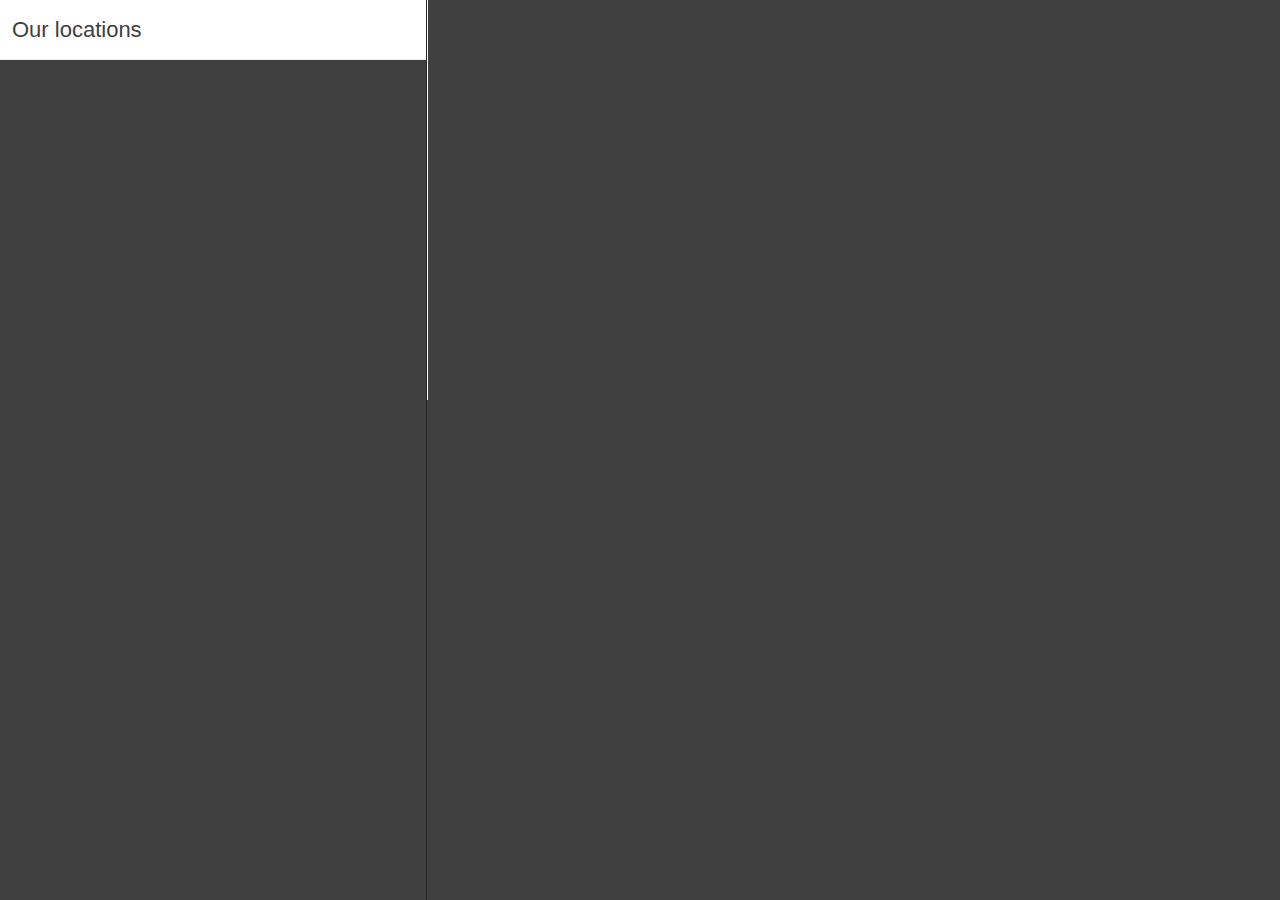
<file: mapPage.html>
<!DOCTYPE html>
<html lang="en">
<head>
    <script src='https://api.tiles.mapbox.com/mapbox-gl-js/v1.2.0/mapbox-gl.js'></script>
    <link href='https://api.tiles.mapbox.com/mapbox-gl-js/v1.2.0/mapbox-gl.css' rel='stylesheet' />
    <meta charset="UTF-8">
    <title>Title</title>
    <link rel="stylesheet" href="mapStoreLocator.css">
    <link rel="stylesheet" href="mapSideBar.css">

</head>
<body>
<div class='sidebar pad2'>Listing</div>
<div id='map' class='map pad2'>Map</div>
<div class='sidebar'>
    <div class='heading'>
        <h1>Our locations</h1>
    </div>
    <div id='listings' class='listings'></div>
</div>
</body>

</html>
</file>
<file: mapStoreLocator.css>
body {
  background: #404040;
  color: #f8f8f8;
  font: 500 20px/26px 'Helvetica Neue', Helvetica, Arial, Sans-serif;
  margin: 0;
  padding: 0;
  -webkit-font-smoothing: antialiased;
}

/**
 * The page is split between map and sidebar - the sidebar gets 1/3, map
 * gets 2/3 of the page. You can adjust this to your personal liking.
 */
.sidebar {
  width: 33.3333%;
}

.map {
  border-left: 1px solid #fff;
  position: absolute;
  left: 33.3333%;
  width: 66.6666%;
  top: 0;
  bottom: 0;
  height: 400px;
}

.pad2 {
  padding: 20px;
  -webkit-box-sizing: border-box;
  -moz-box-sizing: border-box;
  box-sizing: border-box;
}

#fit {
  display: block;
  position: relative;
  margin: 0px auto;
  width: 50%;
  height: 40px;
  padding: 10px;
  border: none;
  border-radius: 3px;
  font-size: 12px;
  text-align: center;
  color: #fff;
  background: #ee8a65;
}
</file>
<file: mapSideBar.css>
body {
    color: #404040;
    font: 400 15px/22px 'Source Sans Pro', 'Helvetica Neue', Sans-serif;
    margin: 0;
    padding: 0;
    -webkit-font-smoothing: antialiased;
}

* {
    -webkit-box-sizing: border-box;
    -moz-box-sizing: border-box;
    box-sizing: border-box;
}

h1 {
    font-size: 22px;
    margin: 0;
    font-weight: 400;
    line-height: 20px;
    padding: 20px 2px;
}

a {
    color: #404040;
    text-decoration: none;
}

a:hover {
    color: #101010;
}

.sidebar {
    position: absolute;
    width: 33.3333%;
    height: 100%;
    top: 0;
    left: 0;
    overflow: hidden;
    border-right: 1px solid rgba(0, 0, 0, 0.25);
}

.pad2 {
    padding: 20px;
}

.map {
    position: absolute;
    left: 33.3333%;
    width: 66.6666%;
    top: 0;
    bottom: 0;
}

.heading {
    background: #fff;
    border-bottom: 1px solid #eee;
    height: 60px;
    line-height: 60px;
    padding: 0 10px;
}

.listings {
    height: 100%;
    overflow: auto;
    padding-bottom: 60px;
}

.listings .item {
    display: block;
    border-bottom: 1px solid #eee;
    padding: 10px;
    text-decoration: none;
}

.listings .item:last-child { border-bottom: none; }

.listings .item .title {
    display: block;
    color: #00853e;
    font-weight: 700;
}

.listings .item .title small { font-weight: 400; }

.listings .item.active .title,
.listings .item .title:hover { color: #8cc63f; }

.listings .item.active {
    background-color: #f8f8f8;
}

::-webkit-scrollbar {
    width: 3px;
    height: 3px;
    border-left: 0;
    background: rgba(0, 0, 0, 0.1);
}

::-webkit-scrollbar-track {
    background: none;
}

::-webkit-scrollbar-thumb {
    background: #00853e;
    border-radius: 0;
}

.clearfix { display: block; }

.clearfix::after {
    content: '.';
    display: block;
    height: 0;
    clear: both;
    visibility: hidden;
}
</file>
